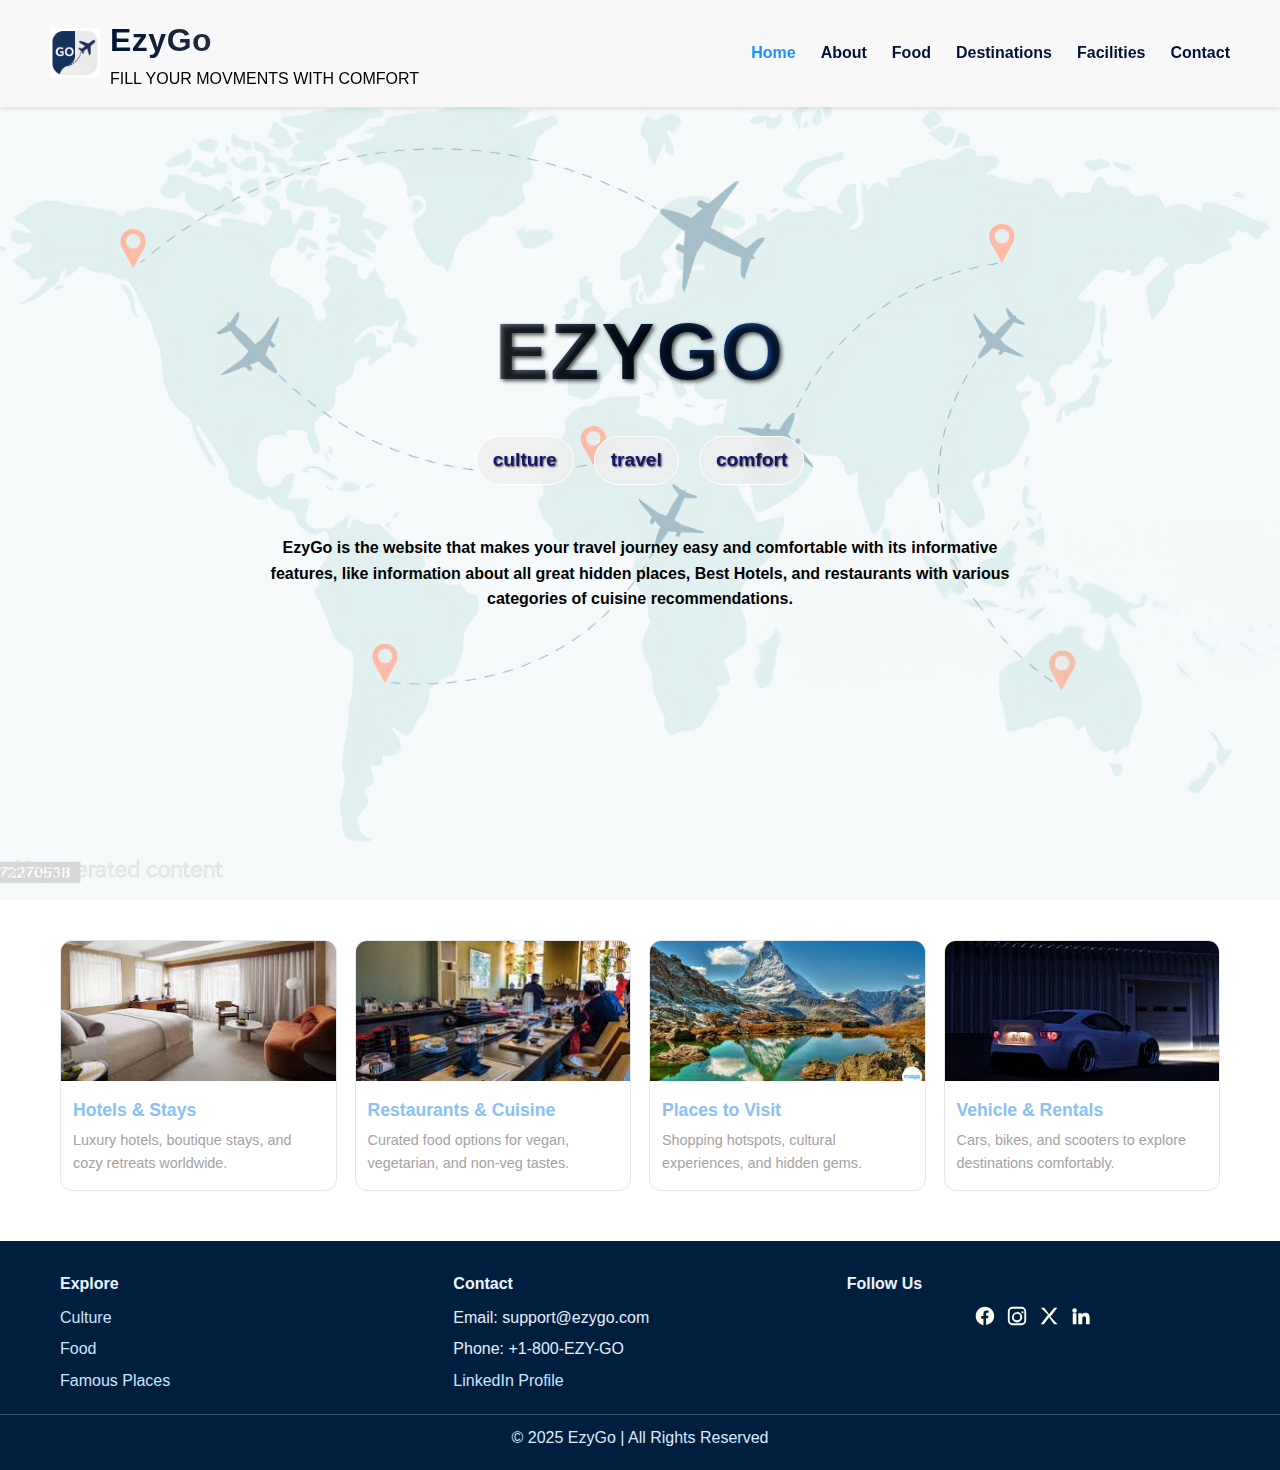
<file: index.html>
<!DOCTYPE html>
<html lang="en">
<head>
  <meta charset="UTF-8">
  <meta name="viewport" content="width=device-width, initial-scale=1.0">
  <title>EzyGo | Home</title>
  <link rel="stylesheet" href="style.css">
  <link rel="icon" href="images/logo.png">
</head>
<body>
  <!-- Navbar -->
  <header>
    <nav class="navbar">
      <div class="brand">
        <img src="images/logo.png" alt="EzyGo Logo" class="logo">
        <div>
          <h1 class="site-title">EzyGo</h1>
          <p class="tagline">FILL YOUR MOVMENTS WITH COMFORT</p>
        </div>
      </div>
      
      <!-- Toggle Button -->
      <input type="checkbox" class="toggle-btn" id="toggleBtn">
      <label for="toggleBtn" class="toggle-label">
        <span></span>
        <span></span>
        <span></span>
      </label>
      
      <ul class="nav-links" id="navLinks">
        <li><a href="index.html" class="active">Home</a></li>
        <li><a href="about.html">About</a></li>
        <li><a href="food.html">Food</a></li>
        <li><a href="destination.html">Destinations</a></li>
        <li><a href="facilities.html">Facilities</a></li>
        <li><a href="contact.html">Contact</a></li>
      </ul>
    </nav>
  </header>

  <!-- Hero Section -->
  <section class="hero" style="background-image:url('images/heropage bg 2.jpg'); background-attachment: fixed;">
    <div class="hero-overlay"></div>
    <div class="hero-content">
      <h1 class="gradient-text">EzyGo</h1>
      <div class="hero-tagline">
        <span>culture</span>
        <span>travel</span>
        <span>comfort</span>
      </div>
      <p class="hero-description">EzyGo is the website that makes your travel journey easy and comfortable with its informative features, like information about all great hidden places, Best Hotels, and restaurants with various categories of cuisine recommendations.</p>
    </div>
  </section>

  <!-- Featured Sections -->
  <section class="features">
    <div class="feature-card">
      <img src="images/hotels_hero.jpg" alt="Hotels">
      <h3>Hotels & Stays</h3>
      <p>Luxury hotels, boutique stays, and cozy retreats worldwide.</p>
    </div>
    <div class="feature-card">
      <img src="images/restaurant_hero.jpg" alt="Food">
      <h3>Restaurants & Cuisine</h3>
      <p>Curated food options for vegan, vegetarian, and non-veg tastes.</p>
    </div>
    <div class="feature-card">
      <img src="images/places_hero.jpg" alt="Places">
      <h3>Places to Visit</h3>
      <p>Shopping hotspots, cultural experiences, and hidden gems.</p>
    </div>
    <div class="feature-card">
      <img src="images/vehicle_hero.jpg" alt="Facilities">
      <h3>Vehicle & Rentals</h3>
      <p>Cars, bikes, and scooters to explore destinations comfortably.</p>
    </div>
  </section>
  
  <!-- Footer -->
  <footer>
    <div class="footer-grid">
      <div class="footer-col">
        <h4>Explore</h4>
        <ul>
          <li><a href="destination.html">Culture</a></li>
          <li><a href="food.html">Food</a></li>
          <li><a href="destination.html">Famous Places</a></li>
        </ul>
      </div>
      <div class="footer-col">
        <h4>Contact</h4>
        <ul>
          <li>Email: support@ezygo.com</li>
          <li>Phone: +1-800-EZY-GO</li>
          <li><a href="#">LinkedIn Profile</a></li>
        </ul>
      </div>
      <div class="footer-col">
        <h4>Follow Us</h4>
        <div class="social-icons">
          <a href="#"><img src="images/facebook.svg" alt="Facebook"></a>
          <a href="#"><img src="images/instagram.svg" alt="Instagram"></a>
          <a href="#"><img src="images/x.svg" alt="Twitter"></a>
          <a href="#"><img src="images/linkedin.svg" alt="LinkedIn"></a>
        </div>
      </div>
    </div>
    <div class="footer-bottom">
      <p>&copy; 2025 EzyGo | All Rights Reserved</p>
    </div>
  </footer>


</body>
</html>
</file>
<file: style.css>
html { 
  scroll-behavior: smooth; 
  margin: 0;
  padding: 0;
}

* {
  margin: 0;
  padding: 0;
  box-sizing: border-box;
}

:root {
  --brand-dark: #001235;
  --brand-blue: #002a6b;
  --brand-grey: #808080;
  --cta-accent: #d08b33;
  --nav-height: 80px;
}
.hero {
  background-attachment: fixed;
  background-size: cover;
  background-position: center;
  background-repeat: no-repeat;
  height: 100vh;
  display: flex;
  align-items: center;
  justify-content: center;
  position: relative;
  margin: 0;
  padding: 0; /* Remove padding for full background */
  top: 0;
  left: 0;
  width: 100%;
  z-index: 1;
}

/* Dark overlay for better text contrast */
.hero-overlay {
  position: absolute;
  inset: 0;
  background: rgba(253, 250, 250, 0.522);
  z-index: 1;
}

.hero .hero-content {
  position: relative;
  z-index: 2;
  text-align: center;
  display: flex;
  flex-direction: column;
  align-items: center;
  justify-content: center;
  height: 100vh;
}

/* Main EzyGo title in hero */
.hero .hero-content h1 {
  font-size: 5rem;
  font-weight: 900;
  letter-spacing: 2px;
  color:linear-gradient(to right, #5b6876 20%, #001435 45%, #164ea2 100%);
  text-shadow: 2px 2px 4px rgba(0, 0, 0, 0.7);
  margin-bottom: 20px;
  text-transform: uppercase;
}

/* Hero tagline styling */
.hero-tagline {
  display: flex;
  flex-wrap: wrap;
  justify-content: center;
  gap: 20px;
  margin-bottom: 30px;
}

.hero-tagline span {
  font-size: 1.2rem;
  font-weight: 600;
  color: #14156c;
  text-shadow: 1px 1px 2px rgba(0, 0, 0, 0.7);
  padding: 8px 16px;
  background: rgba(240, 238, 238, 0.771);
  border-radius: 25px;
  backdrop-filter: blur(10px);
  border: 1px solid rgb(255, 255, 255);
  transition: all 0.3s ease;
}

.hero-tagline span:hover {
  background: rgba(255, 255, 255, 0.3);
  transform: translateY(-2px);
}

.gradient-text {
  background: linear-gradient(90deg, #5b6876 0%, #051836 50%, #164ea2 100%);
  -webkit-background-clip: text;
  -webkit-text-fill-color: transparent;
  background-clip: text;
  color: transparent;
}

/* Hero description */
.hero-description {
  font-size: 6 px;
  font-family: sans-serif,Georgia, 'Times New Roman', Times, serif;
  font-weight: bold;
  color:solid  #404242;
  max-width: 800px;
  line-height: 1.6;
  margin-top: 20px;
  padding: 0 20px;
}

/* Gradient title for hero */
.hero .hero-content .hero-title {
  font-size: 4rem;
  font-weight: 800;
  letter-spacing: 1px;
  background: linear-gradient(to right, #5b6876 0%, #021432 45%, #002a6b 100%);
  -webkit-background-clip: text;
  background-clip: text;
  -webkit-text-fill-color: transparent;
  color: transparent;
}

.hero .hero-content .hero-subtitle {
  margin-top: 8px;
  font-size: 1.1rem;
  color: #000000;
}

/* Card grid polish */
.features { 
  display: grid; 
  grid-template-columns: repeat(auto-fit, minmax(230px,1fr)); 
  gap: 18px; 
  max-width: 1200px; 
  margin: 40px auto; 
  padding: 0 20px; 
}

.features .feature-card { 
  background: #fff; 
  border: 1px solid #e5e7eb; 
  border-radius: 12px; 
  overflow: hidden; 
  transition: transform 0.2s ease, box-shadow 0.2s ease;
}

.features .feature-card:hover {
  transform: translateY(-5px);
  box-shadow: 0 10px 25px rgba(0,0,0,0.1);
}

.features .feature-card img { 
  width: 100%; 
  height: 140px; 
  object-fit: cover; 
  display: block; 
}

.features .feature-card h3 { 
  padding: 15px 12px 5px 12px; 
  color: #8cbff3;
  font-size: 1.1rem;
}

.features .feature-card p { 
  padding: 0 12px 15px 12px; 
  color: #a5a2a2;
  font-size: 0.9rem;
}

/* Content Cards */
.content-card {
  background: #fff;
  border: 1px solid #e5e7eb;
  border-radius: 12px;
  padding: 30px;
  margin-bottom: 30px;
  box-shadow: 0 2px 12px rgba(0,0,0,0.05);
  transition: transform 0.2s ease, box-shadow 0.2s ease;
}

.content-card:hover {
  transform: translateY(-3px);
  box-shadow: 0 8px 25px rgba(0,0,0,0.1);
}

.content-card h3 {
  color: rgba(27, 145, 229, 0.896);
  font-size: 1.5rem;
  margin-bottom: 15px;
  font-weight: 700;
}

.content-card p {
  color: #555;
  line-height: 1.6;
  margin-bottom: 15px;
}

.content-card ul {
  color: #555;
  line-height: 1.6;
  padding-left: 20px;
}

.content-card li {
  margin-bottom: 8px;
}

.container {
  max-width: 1200px;
  margin: 0 auto;
  padding: 0 20px;
}

/* Newsletter */
.newsletter { display: flex; gap: 10px; justify-content: center; align-items: center; margin-top: 10px; }
.newsletter input[type="email"] { padding: 10px 12px; border: 1px solid #cbd5e1; border-radius: 8px; min-width: 240px; }
.newsletter button { padding: 10px 16px; border-radius: 8px; }

@media (prefers-color-scheme: dark) {
  body { background: #0b1220; color: #e6e6e6; }
  .navbar { background: #0f172a; box-shadow: none; }
  .nav-links li a { color: #cbd5e1; }
  .features .feature-card /*.testimonial*/{ background: #0f172a; border-color: #1f2937; }
  .footer-grid { color: #e6e6e6; }
  footer { background: #0f172a; color: #60a5fa; }
  footer p { color: #cbd5e1; }
}
/* General Reset */
* {
  margin: 0;
  padding: 0;
  box-sizing: border-box;
  font-family: 'Arial', sans-serif;
}

body {
  background-color: #ffffff;
  color: #000000;
  line-height: 1.6;
  margin: 0;
  padding: 0;
  overflow-x: hidden;
}

a {
  text-decoration: none;
  color: #001f3f; /* dark navy */
  transition: color 0.3s ease, background-color 0.3s ease;
}

a:hover {
  color: rgb(6, 6, 246);
}
/* Form */
.contact-form {
  width: 100%;
  max-width: 400px;
  padding: 20px;
  background: #fff;
  border-radius: 12px;
  box-shadow: 0 4px 12px rgba(0,0,0,0.1);
}

.form-title {
  text-align: center;
  margin-bottom: 20px;
  color: #001435;
}

.form-label {
  display: block;
  margin-bottom: 6px;
  font-weight: bold;
  color: #333;
}

.form-input {
  width: 100%;
  padding: 10px;
  margin-bottom: 15px;
  border: 1px solid #ccc;
  border-radius: 8px;
  font-size: 14px;
  transition: border-color 0.3s, box-shadow 0.3s;
}

.form-input:focus {
  border-color: #164ea2;
  box-shadow: 0 0 5px rgba(22,78,162,0.5);
  outline: none;
}

.form-button {
  width: 100%;
  background: linear-gradient(90deg, #5b6876, #001435, #164ea2);
  color: #fff;
  border: none;
  padding: 12px;
  border-radius: 8px;
  cursor: pointer;
  font-size: 15px;
  font-weight: bold;
  transition: transform 0.2s, box-shadow 0.2s;
}

.form-button:hover {
  transform: translateY(-2px);
  box-shadow: 0 4px 10px rgba(22,78,162,0.4);
}

/* Responsive */
@media (max-width: 480px) {
  .contact-form {
    padding: 15px;
  }
  .form-input {
    font-size: 13px;
  }
  .form-button {
    font-size: 14px;
  }
}
/* Navbar */
.navbar {
  display: flex;
  justify-content: space-between;
  align-items: center;
  background-color: rgba(248, 248, 248, 0.98); /* semi-transparent off-white */
  padding: 15px 50px;
  box-shadow: 0px 2px 5px rgba(0,0,0,0.1);
  position: fixed;
  top: 0;
  left: 0;
  width: 100%;
  z-index: 1000;
  animation: slideDown 1s ease;
  backdrop-filter: blur(10px);
}

.navbar .brand {
  display: flex;
  align-items: center;
  gap: 10px;
}

.navbar .brand .logo {
  width: 50px;
  height: 50px;
  animation: fadeIn 2s ease;
}

/* EzyGo brand wordmark with stronger dark-blue → grey gradient */
.site-title {
  font-weight: 800;
  letter-spacing: 0.5px;
  background: linear-gradient(to right, #001435 0%, #2d3541 45%, #2f567f 100%);
  -webkit-background-clip: text;
  background-clip: text;
  -webkit-text-fill-color: transparent;
  color: transparent;
}

.nav-links {
  list-style: none;
  display: flex;
  gap: 25px;
}

.nav-links li a {
  font-weight: bold;
  color: #001235; /* more intense dark blue */
  position: relative;
  transition: color 0.3s ease;
}

/* ensure navbar links override generic anchor color */
.navbar .nav-links li a { color: #001235; }
.navbar .nav-links li a:hover { color: #002a6b; }

/* Toggle Button */
.toggle-btn {
  display: none;
}

.toggle-label {
  display: none;
  flex-direction: column;
  background: none;
  border: none;
  cursor: pointer;
  padding: 5px;
  z-index: 1001;
}

.toggle-label span {
  width: 25px;
  height: 3px;
  background-color: #001235;
  margin: 3px 0;
  transition: 0.3s;
  border-radius: 2px;
}

.nav-links li a.active {
  color: #1e90ff;
}

.nav-links li a::after {
  content: '';
  display: block;
  width: 0;
  height: 2px;
  background: #1e90ff;
  transition: width 0.3s;
}

.nav-links li a:hover::after {
  width: 100%;
}


/* Optional dropdown (smooth open) */
.nav-links li.dropdown { position: relative; }
.nav-links li .dropdown-menu {
  position: absolute;
  top: 100%;
  left: 0;
  background: #ffffff;
  border: 1px solid #e5e7eb;
  border-radius: 8px;
  box-shadow: 0 10px 24px rgba(0,0,0,0.08);
  opacity: 0; visibility: hidden; transform: translateY(8px);
  transition: opacity 0.25s ease, transform 0.25s ease, visibility 0.25s;
}
.nav-links li.dropdown:hover .dropdown-menu { opacity: 1; visibility: visible; transform: translateY(0); }

/* EzyGo gradient section */
.ezygo { background: linear-gradient(to right, #001f3f, #808080); color: #ffffff; }
.ezygo h1, .ezygo h2, .ezygo .highlight { color: #ffffff; }

/* Headings highlight */
h1, h2, h3, .highlight { color: #001f3f; }

/* Buttons and CTA */
.btn, button {
  background: linear-gradient(to right, #001f3f, #808080);
  color: #ffffff;
  border: none;
  padding: 10px 20px;
  border-radius: 8px;
  cursor: pointer;
  transition: background 0.3s ease, transform 0.2s ease;
}
.btn:hover, button:hover { background: #3c93ea; transform: translateY(-1px); }

/* Section hover emphasis */
.features .feature-card { transition: background-color 0.3s ease, transform 0.2s ease; }
.features .feature-card:hover { background-color: #f6f7f9; transform: translateY(-2px); }

/* Page Hero */
.page-hero {
  text-align: center;
  padding: 100px 20px;
  color: #fff;
  background-size: cover;
  background-position: center;
  animation: fadeIn 2s ease;
}

.page-hero h2 {
  font-size: 3rem;
  margin-bottom: 10px;
  color: #000080;
}

.page-hero p {
  font-size: 1.2rem;
  color: #000000;
}

/* Content Sections */
.content-section {
  max-width: 1200px;
  margin: 50px auto;
  padding: 0 20px;
}

.content-section h3 {
  font-size: 2rem;
  color: #000080;
  margin-bottom: 15px;
  border-bottom: 2px solid #2f5f8f;
  display: inline-block;
  padding-bottom: 5px;
}

.content-section ul {
  list-style: disc;
  padding-left: 20px;
  margin-bottom: 30px;
}

.content-section table {
  width: 100%;
  border-collapse: collapse;
  margin-bottom: 30px;
}

table th, table td {
  border: 1px solid #ddd;
  padding: 10px;
  text-align: left;
  color: #000000;
}

table th {
  background-color: #f8f8f8;
  color: navy;
}

table tr:nth-child(even) {
  background-color: #f2f2f2;
}

/* Footer */
footer {
  background-color: #001f3f; /* dark indigo */
  color: #e8efff; /* light text for contrast */
  text-align: center;
  padding: 20px 0;
  margin: 50px 0 0 0;
}

footer p { color: #dbeafe; }
footer a { color: #cfe4ff; }
footer a:hover { color: #ffffff; }

/* Footer layout */
.footer-grid {
  max-width: 1200px;
  margin: 0 auto;
  padding: 10px 20px 0 20px;
  display: grid;
  grid-template-columns: repeat(3, 1fr);
  gap: 20px;
  text-align: left;
}
.footer-col h4 { color: #eef4ff; margin-bottom: 8px; }
.footer-col ul { list-style: none; padding-left: 0; }
.footer-col li { margin: 6px 0; color: #e8efff; }
.footer-col li a { color: #cfe4ff; }
.footer-bottom { margin-top: 14px; border-top: 1px solid rgba(255,255,255,0.25); padding-top: 10px; }
.social-icons { display: flex; gap: 10px; justify-content: center; margin-top: 8px; }
.social-icons img { width: 22px; height: 22px; display: block; filter: invert(1) brightness(1.2); }

/* Animations */
@keyframes fadeIn {
  from { opacity: 0; transform: translateY(20px); }
  to { opacity: 1; transform: translateY(0); }
}

@keyframes slideDown {
  from { transform: translateY(-100px); opacity: 0; }
  to { transform: translateY(0); opacity: 1; }
}

/* Responsive */
@media screen and (max-width: 768px) {
  /* Toggle button visible on mobile */
  .toggle-label {
    display: flex;
  }
  
  /* Mobile navigation */
  .nav-links {
    position: fixed;
    top: 0;
    right: -100%;
    width: 100%;
    height: 100vh;
    background: rgba(248, 248, 248, 0.98);
    backdrop-filter: blur(10px);
    flex-direction: column;
    justify-content: center;
    align-items: center;
    transition: right 0.3s ease;
    z-index: 1000;
  }
  
  /* CSS-only mobile menu toggle */
  .toggle-btn:checked ~ .nav-links {
    right: 0;
  }
  
  .toggle-btn:checked ~ .toggle-label span:nth-child(1) {
    transform: rotate(-45deg) translate(-5px, 6px);
  }
  
  .toggle-btn:checked ~ .toggle-label span:nth-child(2) {
    opacity: 0;
  }
  
  .toggle-btn:checked ~ .toggle-label span:nth-child(3) {
    transform: rotate(45deg) translate(-5px, -6px);
  }
  
  .nav-links li {
    margin: 20px 0;
  }
  
  .nav-links li a {
    font-size: 1.2rem;
    font-weight: 600;
  }
  
  /* Hero responsive styles */
  .hero .hero-content h1 {
    font-size: 3rem;
    letter-spacing: 1px;
  }
  
  .hero-tagline {
    gap: 10px;
    margin-bottom: 20px;
  }
  
  .hero-tagline span {
    font-size: 1rem;
    padding: 6px 12px;
  }
  
  .hero-description {
    font-size: 1rem;
    padding: 0 15px;
  }
   
  .navbar {
    padding: 15px 20px;
  }
  .page-hero h2 {
    font-size: 2rem;
  }
}

/* Food & Dining */
.food-section { max-width: 1200px; margin: 40px auto; padding: 0 20px; }
.food-section h2 { margin-bottom: 20px; color: #001f3f; text-align: center; }
.cuisine-tabs { display: flex; justify-content: center; gap: 12px; margin-bottom: 30px; flex-wrap: wrap; }
.cuisine-tabs input[type="radio"] { display: none; }
.cuisine-tab { padding: 10px 20px; border: 2px solid #e5e7eb; border-radius: 25px; background: #fff; color: #6b7280; font-weight: 600; cursor: pointer; transition: all 0.3s ease; }
.cuisine-tabs input[type="radio"]:checked + .cuisine-tab, .cuisine-tab:hover { background: #001f3f; color: #fff; border-color: #001f3f; }
.restaurant-grid { display: grid; grid-template-columns: repeat(auto-fit, minmax(300px, 1fr)); gap: 20px; }
.restaurant-card { background: #fff; border-radius: 16px; overflow: hidden; box-shadow: 0 4px 20px rgba(0,0,0,0.08); transition: transform 0.3s ease, box-shadow 0.3s ease; border: 1px solid #e5e7eb; }
.restaurant-card:hover { transform: translateY(-5px); box-shadow: 0 8px 30px rgba(0,0,0,0.15); }
.restaurant-header { padding: 20px; background: linear-gradient(135deg, #f8fafc 0%, #e2e8f0 100%); }
.restaurant-name { font-size: 1.25rem; font-weight: 700; color: #001f3f; margin-bottom: 8px; }
.restaurant-city { color: #64748b; font-size: 0.9rem; margin-bottom: 12px; }
.cuisine-badge { display: inline-block; padding: 4px 12px; border-radius: 20px; font-size: 0.8rem; font-weight: 600; text-transform: uppercase; letter-spacing: 0.5px; }
.cuisine-vegan { background: #dcfce7; color: #166534; }
.cuisine-vegetarian { background: #fef3c7; color: #92400e; }
.cuisine-nonveg { background: #fee2e2; color: #991b1b; }
.restaurant-body { padding: 20px; }
.rating { display: flex; align-items: center; gap: 8px; margin-bottom: 12px; }
.rating-stars { color: #fbbf24; font-size: 1.1rem; }
.rating-score { font-weight: 700; color: #001f3f; }
.dish-name { font-weight: 600; color: #374151; margin-bottom: 8px; }
.food-suggestions { color: #6b7280; font-size: 0.9rem; line-height: 1.5; }

/* CSS-only filtering for Paris */
#paris-vegan:checked ~ .restaurant-grid .restaurant-card:not([data-cuisine="vegan"]) { display: none; }
#paris-vegetarian:checked ~ .restaurant-grid .restaurant-card:not([data-cuisine="vegetarian"]) { display: none; }
#paris-nonveg:checked ~ .restaurant-grid .restaurant-card:not([data-cuisine="nonveg"]) { display: none; }

/* CSS-only filtering for NYC */
#nyc-vegan:checked ~ .restaurant-grid .restaurant-card:not([data-cuisine="vegan"]) { display: none; }
#nyc-vegetarian:checked ~ .restaurant-grid .restaurant-card:not([data-cuisine="vegetarian"]) { display: none; }
#nyc-nonveg:checked ~ .restaurant-grid .restaurant-card:not([data-cuisine="nonveg"]) { display: none; }

/* CSS-only filtering for Tokyo */
#tokyo-vegan:checked ~ .restaurant-grid .restaurant-card:not([data-cuisine="vegan"]) { display: none; }
#tokyo-vegetarian:checked ~ .restaurant-grid .restaurant-card:not([data-cuisine="vegetarian"]) { display: none; }
#tokyo-nonveg:checked ~ .restaurant-grid .restaurant-card:not([data-cuisine="nonveg"]) { display: none; }

/* CSS-only filtering for Zurich */
#zurich-vegan:checked ~ .restaurant-grid .restaurant-card:not([data-cuisine="vegan"]) { display: none; }
#zurich-vegetarian:checked ~ .restaurant-grid .restaurant-card:not([data-cuisine="vegetarian"]) { display: none; }
#zurich-nonveg:checked ~ .restaurant-grid .restaurant-card:not([data-cuisine="nonveg"]) { display: none; }

/* Facilities & Transportation */
.facilities-section { max-width: 1200px; margin: 40px auto; padding: 0 20px; }
.facilities-section h2 { margin-bottom: 20px; color: #001f3f; text-align: center; }
.city-overview { background: linear-gradient(135deg, #f8fafc 0%, #e2e8f0 100%); border-radius: 16px; padding: 30px; margin-bottom: 30px; }
.city-header { display: flex; align-items: center; gap: 15px; margin-bottom: 20px; }
.city-flag { width: 40px; height: 30px; border-radius: 4px; background: #ddd; }
.city-title { font-size: 1.5rem; font-weight: 700; color: #001f3f; }
.city-subtitle { color: #64748b; font-size: 0.9rem; }
.facility-category { margin-bottom: 25px; }
.category-title { font-size: 1.2rem; font-weight: 600; color: #001f3f; margin-bottom: 12px; display: flex; align-items: center; gap: 8px; }
.category-icon { width: 20px; height: 20px; background: #001f3f; border-radius: 50%; }
.facility-grid { display: grid; grid-template-columns: repeat(auto-fit, minmax(280px, 1fr)); gap: 15px; }
.facility-card { background: #fff; border: 1px solid #e5e7eb; border-radius: 12px; padding: 20px; box-shadow: 0 2px 8px rgba(0,0,0,0.05); transition: transform 0.2s ease, box-shadow 0.2s ease; }
.facility-card:hover { transform: translateY(-2px); box-shadow: 0 4px 16px rgba(0,0,0,0.1); }
.facility-name { font-weight: 600; color: #001f3f; margin-bottom: 8px; }
.facility-details { color: #6b7280; font-size: 0.9rem; line-height: 1.5; }
.currency-info { background: linear-gradient(135deg, #dcfce7 0%, #bbf7d0 100%); border-radius: 12px; padding: 20px; margin-top: 20px; }
.currency-title { font-weight: 600; color: #166534; margin-bottom: 8px; }
.currency-rate { color: #15803d; font-size: 0.9rem; }
 /* contact css */
 /* Contact Section Layout */
.contact-container {
  display: flex;
  justify-content: space-between;
  gap: 40px;
  padding: 50px;
  background: #f9f9f9;
}

.contact-info {
  flex: 1;
  padding: 20px;
}

.contact-info h2 {
  color: #164ea2;
  margin-bottom: 15px;
}

.contact-info p {
  margin: 10px 0;
  line-height: 1.6;
  color: #333;
}

.social-links a {
  color: #164ea2;
  text-decoration: none;
  margin-right: 10px;
  font-weight: 500;
}

.social-links a:hover {
  text-decoration: underline;
}

/* Contact Form */
.contact-form {
  flex: 1;
  padding: 20px;
  background: #fff;
  border-radius: 12px;
  box-shadow: 0px 4px 10px rgba(0,0,0,0.1);
}

.form-title {
  margin-bottom: 20px;
  color: #164ea2;
}

.form-label {
  display: block;
  margin: 10px 0 5px;
  font-weight: 500;
  color: #333;
}

.form-input, textarea, select {
  width: 100%;
  padding: 10px;
  margin-bottom: 15px;
  border: 1px solid #ddd;
  border-radius: 8px;
  font-size: 16px;
}

.form-button {
  background: #164ea2;
  color: #fff;
  padding: 12px 20px;
  border: none;
  border-radius: 8px;
  font-size: 16px;
  cursor: pointer;
  transition: 0.3s;
}

.form-button:hover {
  background: #0f3574;
}

/* MOBILE LAYOUT & NAVBAR */
@media screen and (max-width: 768px) {

  /* Hamburger toggle */
  .toggle-label {
    display: flex;
    flex-direction: column;
    cursor: pointer;
    gap: 4px;
    z-index: 1001;
  }

  .toggle-label span {
    width: 25px;
    height: 3px;
    background-color: #001235;
    border-radius: 2px;
  }

  /* Hide original nav-links off-screen */
  .nav-links {
    position: fixed;
    top: 0;
    right: -100%;
    width: 100%;
    height: 100vh;
    flex-direction: column;
    justify-content: center;
    align-items: center;
    gap: 20px;
    background: rgba(248,248,248,0.98);
    backdrop-filter: blur(10px);
    transition: right 0.3s ease;
    z-index: 1000;
  }

  /* Show nav on toggle */
  .toggle-btn:checked ~ .nav-links {
    right: 0;
  }

  .toggle-btn:checked ~ .toggle-label span:nth-child(1) {
    transform: rotate(-45deg) translate(-5px, 6px);
  }

  .toggle-btn:checked ~ .toggle-label span:nth-child(2) {
    opacity: 0;
  }

  .toggle-btn:checked ~ .toggle-label span:nth-child(3) {
    transform: rotate(45deg) translate(-5px, -6px);
  }

  .nav-links li {
    margin: 20px 0;
  }

  .nav-links li a {
    font-size: 1.2rem;
    font-weight: 600;
  }

  /* Hero adjustments */
  .hero .hero-content h1 {
    font-size: 3rem;
    text-align: center;
  }

  .hero-tagline {
    flex-wrap: wrap;
    gap: 10px;
  }

  .hero-tagline span {
    font-size: 1rem;
    padding: 6px 12px;
  }

  .hero-description {
    font-size: 1rem;
    padding: 0 15px;
  }

  /* Contact section stack */
  .contact-container {
    flex-direction: column;
    gap: 20px;
    padding: 20px;
  }

  .contact-form, .contact-info {
    width: 100%;
  }

  /* Grid layout stack */
  .features, .restaurant-grid, .facility-grid {
    grid-template-columns: 1fr;
  }

  /* DISABLE ANIMATIONS ON MOBILE */
  * {
    animation: none !important;
    transition: none !important;
  }
}
</file>
